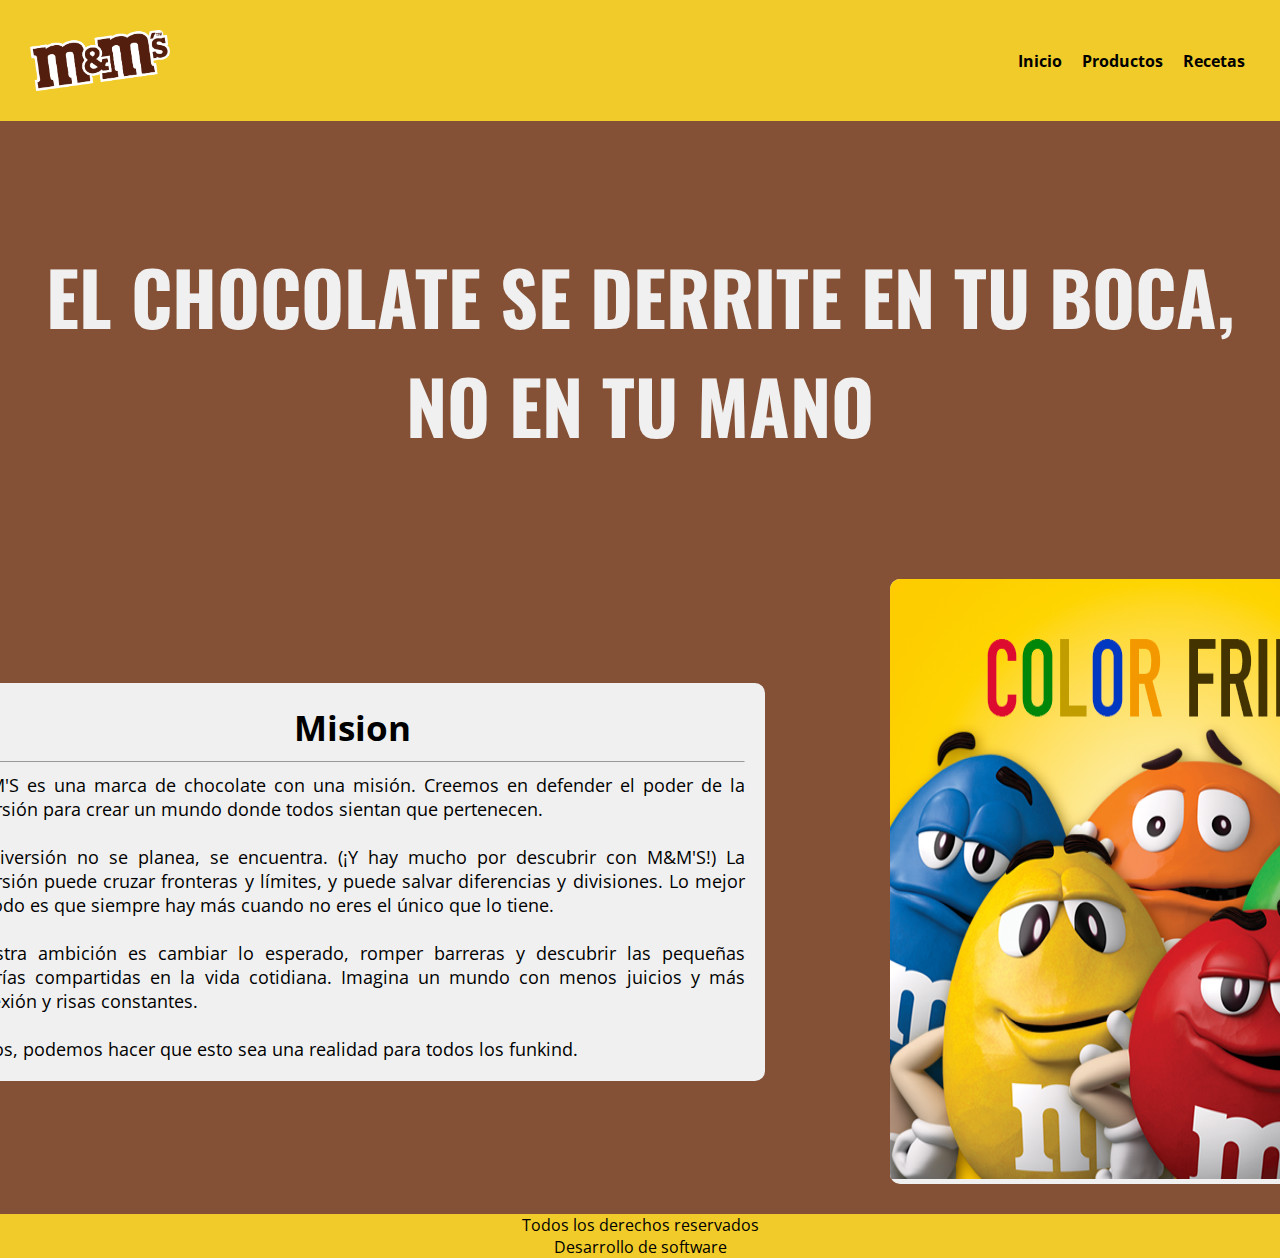
<file: Index.html>
<!DOCTYPE html>
<html lang="en">
<head>
	<meta charset="UTF-8">
	<title>M&M</title>
	<link rel="stylesheet" href="css/index.css">
	<meta name="viewport" content="width=device-width, initial-scale=1.0">
</head>
<body>
    <header>
        <nav class="nav">
            <div class="logomm"><img src="css/img/logo-MMs.png"></div>
            <ul class="menu">
                <li><a href="Index.html">Inicio</a></li>
                <li><a href="ProductoPrincipal.html">Productos</a></li>
                <li><a href="Recetas.html">Recetas</a></li>
            </ul>   
        </nav>
    </header>
    <div class="contenedor">
        <section class="slogan">
            <h1 class="tx1">El chocolate se derrite en tu boca, no en tu mano</h1>
        </section>
        <div class="sectionmis-contenedor">
        <section class="mis">
            <article>
                <h1>Mision</h1>
                <hr>
                <p>M&M'S es una marca de chocolate con una misión. Creemos en defender el poder de 
                    la diversión para crear un mundo donde todos sientan que pertenecen.</p><br>
                <p>La diversión no se planea, se encuentra. (¡Y hay mucho por descubrir con M&M'S!) 
                    La diversión puede cruzar fronteras y límites, y puede salvar diferencias y divisiones. 
                    Lo mejor de todo es que siempre hay más cuando no eres el único que lo tiene.</p><br>
                <p>Nuestra ambición es cambiar lo esperado, romper barreras y descubrir las pequeñas 
                    alegrías compartidas en la vida cotidiana. Imagina un mundo con menos juicios y 
                    más conexión y risas constantes.</p><br>
                <p>Juntos, podemos hacer que esto sea una realidad para todos los funkind.</p>       
            </article>
        </section>
        <div class="slider">
            <ul>
                <li><img src="css/img/im1.png" class="img"></li>
                <li><img src="css/img/img3.png" class=img2"></li>
                <li><img src="css/img/img5.png"class=img3"></li>
            </ul>    
        </div>
        </div>
    </div>
	
	<footer>
		<p>Todos los derechos reservados</p>
		<p>Desarrollo de software</p>
	</footer>
</body>
</html>
</file>
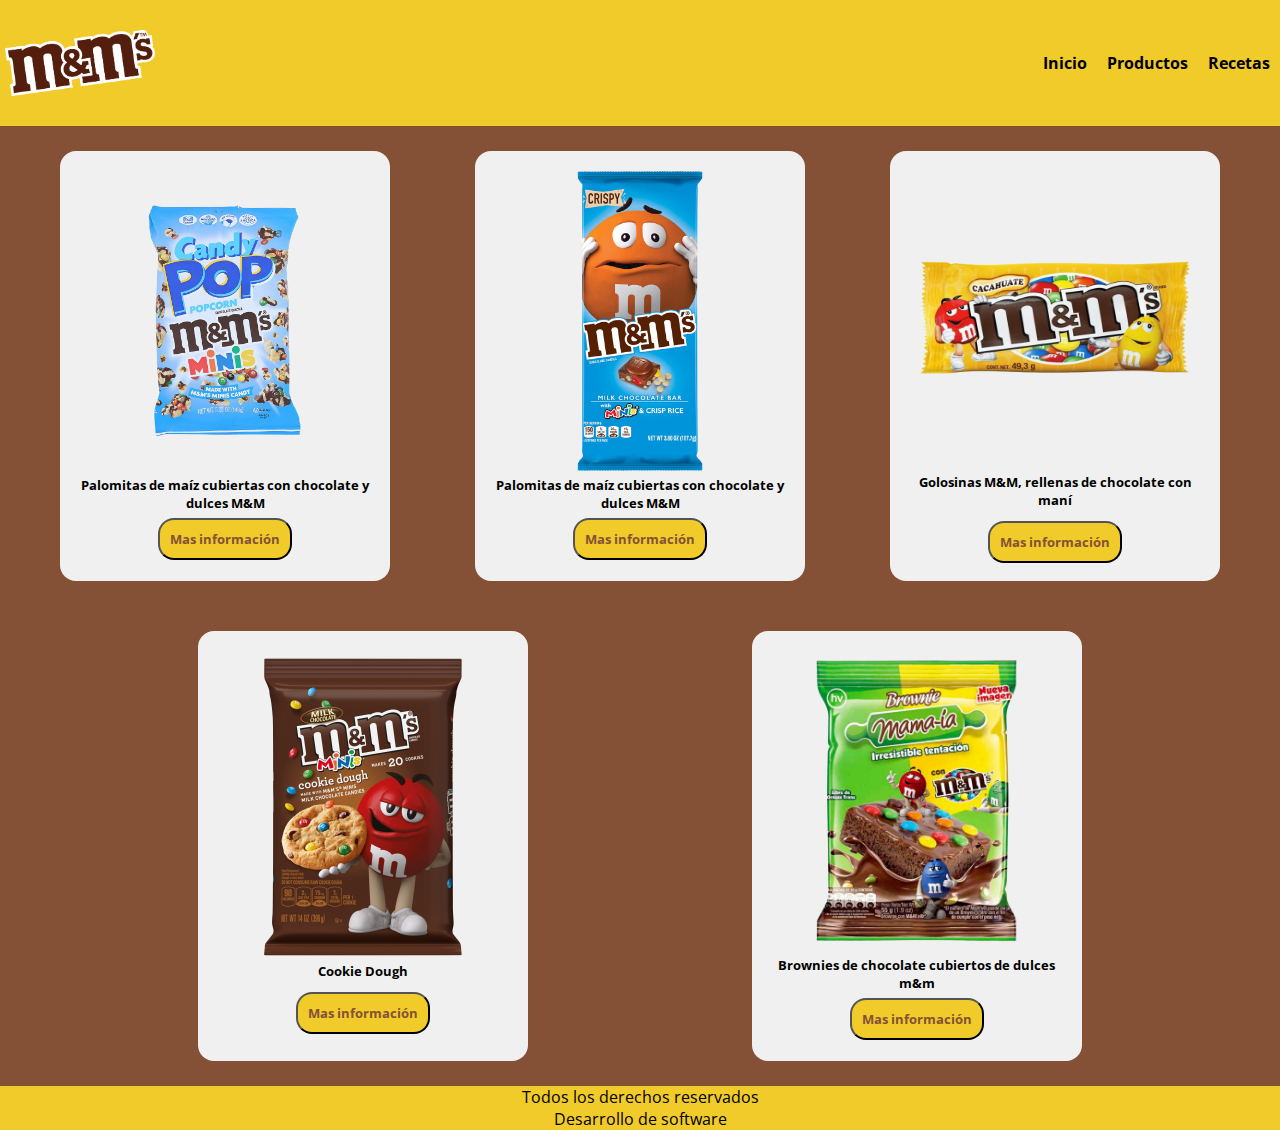
<file: ProductoPrincipal.html>
<!DOCTYPE html>
<html lang="en">
<head>
	<meta charset="UTF-8">
	<title>M&M</title>
	<link rel="stylesheet" href="css/productPrincipal.css">
	<meta name="viewport" content="width=device-width, initial-scale=1.0">
	<script src="JavaScript/recibo.js"></script>
</head>
<body>
	<main>
		<header>
			<nav class="nav">
				<div class="logomm"><img src="css/img/logo-MMs.png"></div>
				<ul class="menu">
					<li><a href="Index.html">Inicio</a></li>
					<li><a href="ProductoPrincipal.html">Productos</a></li>
					<li><a href="Recetas.html">Recetas</a></li>
				</ul>   
			</nav>
		</header>
		<section class="items">
			<div class="item">
				<div class="imagen">
					<img src="css/img/Imageen_candy_one.png" alt="Producto M&M">
					<h5>Palomitas de maíz cubiertas con chocolate y dulces M&M</h5>
				</div>
				<button type="button" id="pro" value="1" onclick="imagen('1');">Mas información</button>
			</div>		
			<div class="item">
				<div class="imagen">
					<img src="css/img/Candy_two_xdddd.png" alt="Producto M&M">
					<h5>Palomitas de maíz cubiertas con chocolate y dulces M&M</h5>
				</div>
				<button type="button" id="pro" value="2" onclick="imagen('2');">Mas información</button>
			</div>		
			<div class="item">
				<div class="imagen">
					<img src="css/img/arbol_mua.png" alt="Producto M&M" class="golosina">
					<h5 class="manisito">Golosinas M&M, rellenas de chocolate con maní</h5>
				</div>
				<button type="button" id="pro" value="3" onclick="imagen('3');">Mas información</button>
			</div>		
			<div class="item">
				<div class="imagen">
					<img src="css/img/four_como_el_carro_xd.png" alt="Producto M&M">
					<h5>Cookie Dough</h5>
				</div>
				<button type="button" id="pro" value="4" onclick="imagen('4');">Mas información</button>
			</div>		
			<div class="item">
				<div class="imagen">
					<img src="css/img/Que_te_quiten_el_inter_porfavor.png" alt="Producto M&M">
					<h5>Brownies de chocolate cubiertos de dulces m&m</h5>
				</div>
				 <button type="button" id="pro" value="5" onclick="imagen('5');">Mas información</button>
			</div>		
		</section>
	</main>
	<footer>
		<p>Todos los derechos reservados</p>
		<p>Desarrollo de software</p>
	</footer>
</body>
</html>
</file>
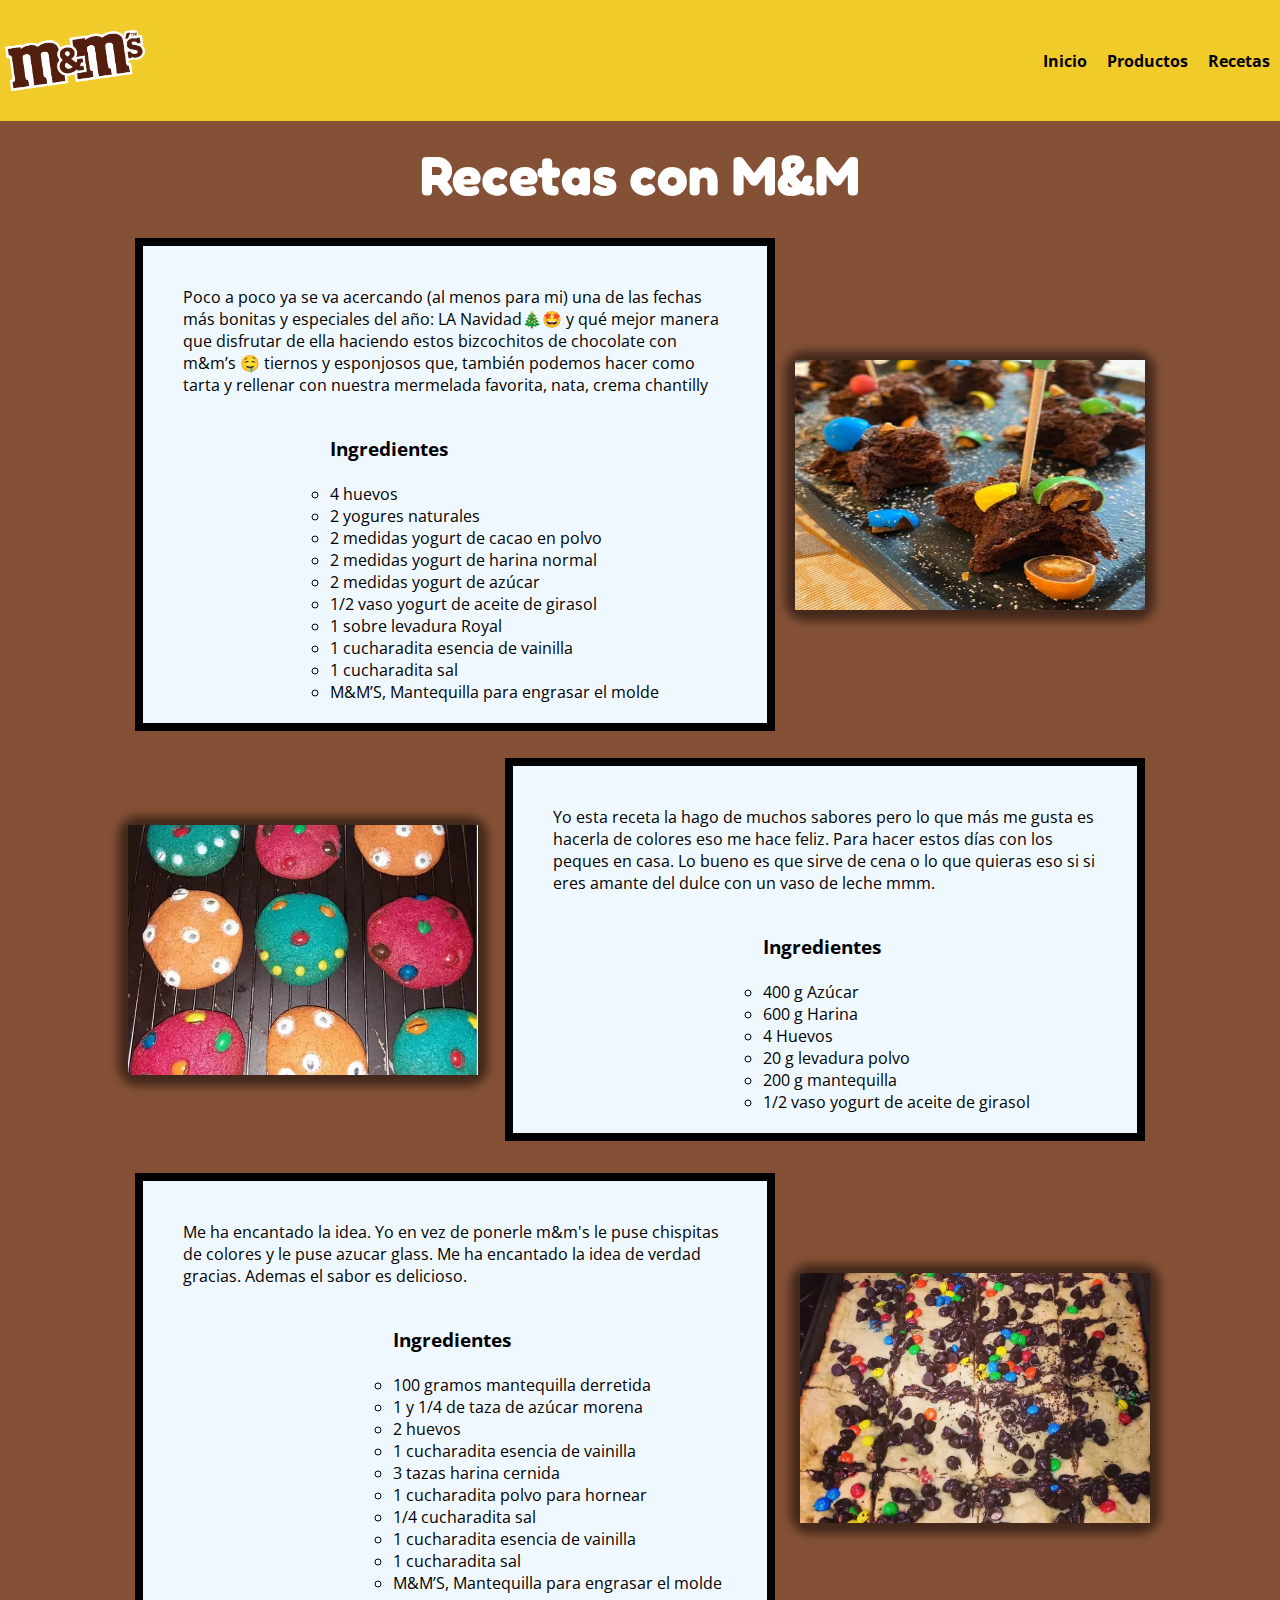
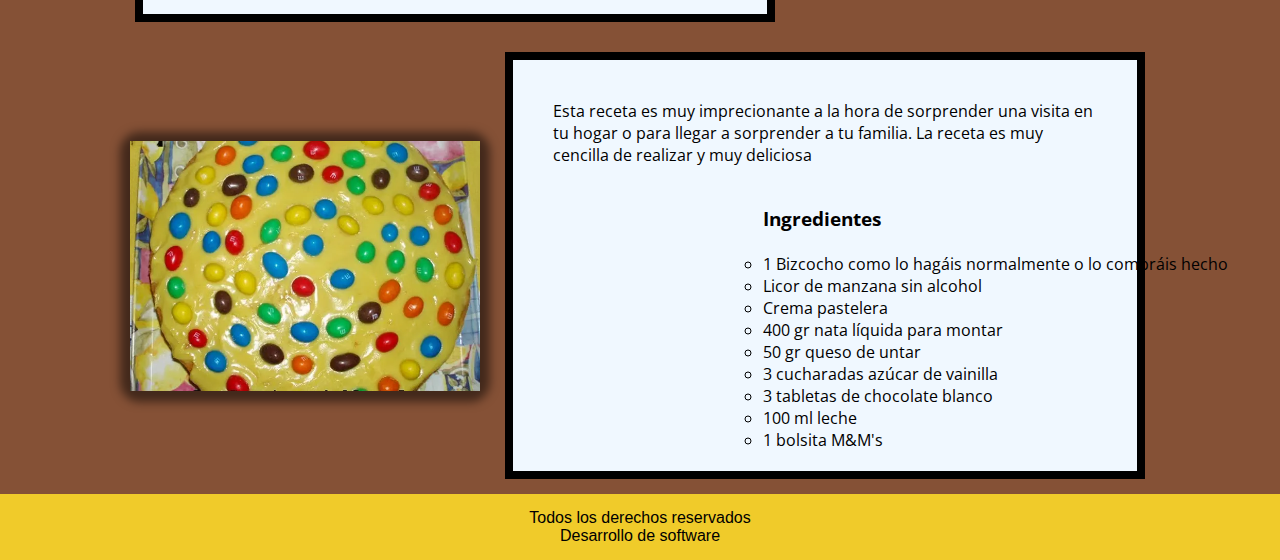
<file: Recetas.html>
<!DOCTYPE html>
<html lang="en">
<head>
    <meta charset="UTF-8">
    <meta http-equiv="X-UA-Compatible" content="IE=edge">
    <meta name="viewport" content="width=device-width, initial-scale=1.0">
    <link rel="stylesheet" href="css/style_recetas.css">
    
    <title>Recetas</title>
</head>
<body>
    <header>
        <nav class="nav">
            <div class="logomm"><img src="css/img/logo-MMs.png"></div>
            <ul class="menu">
                <ul class="menu">
                    <li><a href="Index.html">Inicio</a></li>
                    <li><a href="ProductoPrincipal.html">Productos</a></li>
                    <li><a href="Recetas.html">Recetas</a></li>
                </ul>   
            </ul>   
        </nav>
        <div class="encabe">
            <h1>Recetas con M&M</h1>
        </div>
    </header>
    <article>
        <div class="conteiner1">
            <div class="contendio2">
            <section>
                <div class="date">
                    <p>Poco a poco ya se va acercando (al menos para mi) una de las fechas más bonitas y especiales del año:
                         LA Navidad🎄🤩 y qué mejor manera que disfrutar de ella haciendo estos bizcochitos 
                         de chocolate con m&m’s 🤤 tiernos y esponjosos que, también podemos hacer como tarta y 
                         rellenar con nuestra mermelada favorita, nata, crema chantilly</p>
                </div>
                <div class="pasos">
                    <h3>Ingredientes</h3>
                    <br>
                  <ul>
                      <li>4 huevos ⁣</li>
                      <li>2 yogures naturales⁣</li>
                      <li>2 medidas yogurt de cacao en polvo ⁣</li>
                      <li>2 medidas yogurt de harina normal ⁣</li>
                      <li>2 medidas yogurt de azúcar ⁣</li>
                      <li>1/2 vaso yogurt de aceite de girasol ⁣</li>
                      <li>1 sobre levadura Royal ⁣</li>
                      <li>1 cucharadita esencia de vainilla ⁣</li>
                      <li>1 cucharadita sal ⁣</li>
                      <li>M&M’S, Mantequilla para engrasar el molde ⁣ ⁣⁣</li>
                  </ul>
                </div>
            </section>
            </div>
            <div class="contendio1">
                <figure>
                    <img src="css/img/photo.jpg">
                    <div class="titulo">
                        <h3>Bizcochos navideños de chocolate con M&M’s</h3>
                    </div>
                </figure>
            </div>
        </div>
        <div class="conteiner2">
            <div class="contendio1">
                <figure>
                    <img src="css/img/cookies.webp">
                    <div class="titulo">
                        <h3>Cookies de colores con lacasitos y M&M'S</h3>
                    </div>
                </figure>
                </div>
                        <div class="contendio2">
            <section>
                <div class="date">
                    <p>Yo esta receta la hago de muchos sabores pero lo que más me gusta es hacerla de colores eso me hace feliz.
                        Para hacer estos días con los peques en casa. 
                        Lo bueno es que sirve de cena o lo que quieras eso si si eres amante del dulce con un vaso de leche mmm.</p>
                </div>

                <div class="pasos">
                    <h3>Ingredientes</h3>
                    <br>
                  <ul>
                      <li>400 g Azúcar⁣</li>
                      <li>600 g Harina⁣</li>
                      <li>4 Huevos</li>
                      <li>20 g levadura polvo ⁣</li>
                      <li>200 g mantequilla⁣</li>
                      <li>1/2 vaso yogurt de aceite de girasol ⁣</li>
                  </ul>
                </div>
            </section>
            </div>
        </div>
        <div class="conteiner3">

            <div class="contendio2">
                <section>
                    <div class="date">
                        <p>Me ha encantado la idea. Yo en vez de ponerle m&m's le puse chispitas de colores y le puse azucar glass.
                             Me ha encantado la idea de verdad gracias. Ademas el sabor es delicioso.</p>
                    </div>
                    <div class="pasos">
                        <h3>Ingredientes</h3>
                        <br>
                      <ul>
                          <li>100 gramos mantequilla derretida ⁣</li>
                          <li>1 y 1/4 de taza de azúcar morena⁣</li>
                          <li>2 huevos ⁣</li>
                          <li>1 cucharadita esencia de vainilla ⁣</li>
                          <li>3 tazas harina cernida⁣</li>
                          <li>1 cucharadita polvo para hornear ⁣</li>
                          <li>1/4 cucharadita sal ⁣</li>
                          <li>1 cucharadita esencia de vainilla ⁣</li>
                          <li>1 cucharadita sal ⁣</li>
                          <li>M&M’S, Mantequilla para engrasar el molde ⁣ ⁣⁣</li>
                      </ul>
                    </div>
                </section>
                </div>
                <div class="contendio1">
                <figure>
                    <img src="css/img/brou.webp">
                    <div class="titulo">
                        <h3>Brownies rubios con chispas y m&m's</h3>
                    </div>
                </figure>
                </div>
        </div>
        <div class="conteiner4">
            <div class="contendio1">
                <figure>
                    <img src="css/img/tarta.webp">
                    <div class="titulo">
                        <h3>Tarta M&M's</h3>
    
                    </div>
                </figure>
                </div>
                        <div class="contendio2">
            <section>
                <div class="date">
                    <p>Esta receta es muy imprecionante a la hora de sorprender una visita en tu hogar o para llegar a sorprender a tu familia.
                        La receta es muy cencilla de realizar y muy deliciosa </p>
                </div>

                <div class="pasos">
                    <h3>Ingredientes</h3>
                    <br>
                  <ul>
                      <li>1 Bizcocho como lo hagáis normalmente o lo compráis hecho</li>
                      <li>Licor de manzana sin alcohol</li>
                      <li>Crema pastelera</li>
                      <li>400 gr nata líquida para montar ⁣</li>
                      <li>50 gr queso de untar⁣</li>
                      <li>3 cucharadas azúcar de vainilla ⁣</li>
                      <li>3 tabletas de chocolate blanco</li>
                      <li>100 ml leche</li>
                      <li>1 bolsita M&M's</li>
                  </ul>
                </div>
            </section>
            </div>
        </div>
    </article>
	<footer>
		<p>Todos los derechos reservados</p>
		<p>Desarrollo de software</p>
	</footer>
</body>
</html>
</file>
<file: css/index.css>
@import url('https://fonts.googleapis.com/css2?family=Open+Sans&display=swap');
@import url('https://fonts.googleapis.com/css2?family=Oswald:wght@200&display=swap');
:root{
	--principal-color: #F0CB2A;
	--secondary-color: #855136;
	--box-color: #F0F0F0;
}

*{
	margin: 0;
	padding: 0;
    box-sizing: border-box;
}

body{
    background-color: var(--secondary-color);
}

/*inicio del menu*/
header{
    width: 100%;
    max-width: 100% ;

}


/*inicio del menu*/
header{
    width: 100%;
    max-width: 100% ;
	background-color: var(--principal-color);
    font-family: 'Open Sans', sans-serif;
}

.nav{
    width: 100%;
    display: flex;
    align-items: center;
    justify-content: space-between;
    padding: 25px;
    transition: all 0.5 ease;
}

.nav.active{
	background-color: var(--secondary-color);
    padding: 15px;
}

.nav.active .logomm,
.nav.active a{
    color: #fff;
}

.nav.active a:hover{
    background: #fff;
    color: #000;
}

.logomm{
	width: 100%;
	display: flex;
	flex-wrap: wrap;
}

.logomm img{
	width: 110px;
	min-width: 150px;
	padding: 5px;
}

.menu{
    display: flex;
}

.menu li{
    list-style: none;
    margin: 10px;
}


.menu li a{
    color : #000;
    text-decoration: none;
    font-weight: bold;
    transition: all 0.5s ease;
}

.menu li a:hover{
    padding: 5px 10px;
    background: #fff;
    color: #000;
    border-radius: 15px;
}

/*fin del menu */

.slogan{
    margin: 120px auto;
    font-family: 'Oswald', sans-serif;
    text-transform: uppercase;
    font-size: 2.3em;
}

.tx1{
    font-weight: bold;
    color: #F0F0F0;
    z-index: -1;
}

.tx2{
    font-weight: lighter;
    color: #F0CB2A;
    
    position: absolute;
    left: 225px;
    top: 155px;
}

.contenedor{
    display: flex;
	width: 100%;
	min-height: 100vh;
    flex-direction: column;
	align-items: center;
	justify-content: space-evenly;
    font-family: 'Open Sans', sans-serif;
	margin-bottom: 30px;
}

.mis{
    padding: 20px;
    width: 50%;
    background-color: var(--box-color);
    border-radius: 10px;
    margin: 20px  20px;
    font-size: 1.1em;
	min-width: 250px;
}

.mis h1{
    margin-bottom: 10px;
}

.mis hr{
    margin-bottom: 10px;
}

.sectionmis-contenedor{
    display: flex;
    flex-direction: row;
    justify-content: space-evenly;
	align-items: center;
	flex-wrap: wrap;
}


.slider{
    width: 28.5%;
    background-color: var(--box-color);
    border-radius: 10px;
    overflow: hidden;
}

li img{
    width: 550px;
    height: 600px;
}

.slider ul{
    list-style: none;
    width: 600px;
    display: flex;
    animation: cambio 20s infinite alternate linear;
    width: 100%;
}

.slider li{
    width: 100%;
    list-style: none;
}

.his img{
    width: 100%;
    height: 100%;
}


@keyframes cambio {
    0%{margin-left: 0;}
    20%{margin-left: 0;}

    25%{margin-left: -100%;}
    70%{margin-left: -100%;}

    75%{margin-left: -200%;}
    100%{margin-left: -200%;}    
}

.his img{
    width: 100%;
}



.his hr{
    color: #F0CB2A;
}

h1{
    text-align: center;
}

p{
    text-align: justify;
}

hr{
    background-color: var(--principal-color);
}

footer{
	background-color: var(--principal-color);
	display: flex;
	flex-wrap: wrap;
	flex-direction: column;
	justify-content: center;
	align-items: center;
    font-family: 'Open Sans', sans-serif;
}
</file>
<file: css/productPrincipal.css>
@import url('https://fonts.googleapis.com/css2?family=Open+Sans&display=swap');
:root{
	--principal-color: #F0CB2A;
	--secondary-color: #855136;
	--box-color: #F0F0F0;
}

*{
	margin: 0;
	padding: 0;
	font-family: 'Open Sans', sans-serif;
}

/*inicio del menu*/
header{
    width: 100%;
    max-width: 100% ;
	background-color: var(--principal-color);
    font-family: 'Open Sans', sans-serif;
}

.nav{
    width: 100%;
    display: flex;
    align-items: center;
    justify-content: space-between;
    transition: all 0.5 ease;
    padding-top: 25px;
    padding-bottom: 25px;
}

.nav.active{
	background-color: var(--secondary-color);
    padding: 15px;
}

.nav.active .logomm,
.nav.active a{
    color: #fff;
}

.nav.active a:hover{
    background: #fff;
    color: #000;
}

.logomm{
	width: 100%;
	display: flex;
	flex-wrap: wrap;
}

.logomm img{
	width: 110px;
	min-width: 150px;
	padding: 5px;
}

.menu{
    display: flex;
}

.menu li{
    list-style: none;
    margin: 10px;
}


.menu li a{
    color : #000;
    text-decoration: none;
    font-weight: bold;
    transition: all 0.5s ease;
}

.menu li a:hover{
    padding: 5px 10px;
    background: #fff;
    color: #000;
    border-radius: 15px;
}

/*fin del menu */

main{
	background-color: var(--secondary-color);
	width: 100%;
	min-width: 250px;
	min-height: 100vh;
}

.items{
	display: flex;
	flex-direction: row;
	flex-wrap: wrap;
	justify-content: space-evenly;
	align-items: center;
	width: 100%;
	min-width: 250px;
}

.item{
	display: flex;
	flex-direction: column;
	justify-content: space-evenly;
	align-items: center;
	flex-wrap: wrap;
	margin: 25px;
	background-color: var(--box-color);
	border-radius: 16px;
	padding: 15px;
	text-align: center;
	min-height: 400px;
	min-width: 280px;
}

.item>a{
	text-decoration: none;
	font-weight: bold;
	color: var(--principal-color);
	background-color: var(--secondary-color);
	padding: 5px;
	width: 50%;
	border-radius: 16px;
	transition: 0.5s;
}

.item>a:hover{
	background-color: var(--principal-color);
	color: var(--secondary-color);
}

.imagen{
	width: 300px;
	min-width: 240px;
}

.imagen>img{
	width: 100%;
	min-width: 250px;
}

#pro{
	border-radius: 16px;
	background-color: #F0CB2A;
	color: #855136;
	font-weight: bold;
	text-align: center;
	padding: 10px;
}

.manisito{
	margin-bottom: 10px;
}

.golosina{
	width: 300px;
	height: 300px;
}

footer{
	background-color: var(--principal-color);
	display: flex;
	flex-wrap: wrap;
	flex-direction: column;
	justify-content: center;
	align-items: center;
}
</file>
<file: css/style_recetas.css>
@import url('https://fonts.googleapis.com/css2?family=Fredoka:wght@700&display=swap');
@import url('https://fonts.googleapis.com/css2?family=Open+Sans&display=swap'); 
:root{
	--principal-color: #F0CB2A;
	--secondary-color: #855136;
	--box-color: #F0F0F0;
}

*{
    padding: 0;
    margin: 0;
    box-sizing: border-box;
}



body{
    height: auto;
    width: auto;
	background-color: var(--secondary-color);
}
article{
    flex-direction: column;
}
/*contenedor de recetas*/

/*inicio del menu*/
header{
    width: 100%;
    max-width: 100% ;
	background-color: var(--secondary-color);
    font-family: 'Open Sans', sans-serif;
}

.nav{
    width: 100%;
    display: flex;
    align-items: center;
    justify-content: space-between;
    transition: all 0.5 ease;
    padding-top: 25px;
    padding-bottom: 25px;
	background-color: var(--principal-color);
}

.nav.active{
	background-color: var(--secondary-color);
    padding: 15px;
}

.nav.active .logomm,
.nav.active a{
    color: #fff;
}

.nav.active a:hover{
    background: #fff;
    color: #000;
}

.logomm{
	width: 100%;
	display: flex;
	flex-wrap: wrap;
}

.logomm img{
	width: 110px;
	min-width: 150px;
	padding: 5px;
}

.menu{
    display: flex;
}

.menu li{
    list-style: none;
    margin: 10px;
}


.menu li a{
    color : #000;
    text-decoration: none;
    font-weight: bold;
    transition: all 0.5s ease;
}

.menu li a:hover{
    padding: 5px 10px;
    background: #fff;
    color: #000;
    border-radius: 15px;
}

/*fin del menu */

/*encabezado de "Recetas"*/
.encabe{
    text-align: center;
    width: 100% 10 ;
    padding: 20px;
    font-family: 'Fredoka', sans-serif;
    display: block;
}

.encabe h1{
    font-size: 55px;
	color: #ffffff;
}/*fin del encabezado*/

/*Primer div=amarillo*/
.conteiner1{

    height: auto;
    width: 100%;
    display: flex;
    justify-content: center;
    align-items: center;
    flex-direction: wrap;
    flex-wrap: wrap;
}

.contendio1 figure{
    display: flex;
    height: 250px;
    width: 350px;
    border-radius: 10px;
    box-shadow: 0px 1px 10px 10px rgba(0,0,0,0.50);
    cursor: pointer;
    margin: 10px 10px;
}


.contendio1 figure img{
    display: flex;
    justify-content: center;
    width: 100%;
    margin: auto;
    height: 100%;
    transition: all 500ms ease-out;
}

.contendio1 figure .titulo{
    position: absolute;
    width: 26%;
    height:38%;
    margin: auto;
	color: #ffffff;
    display: flex;
    justify-content: center;
	background: var(--principal-color);
    transition: all 500ms ease-out;
    opacity: 0;
    visibility: hidden;
    text-align: center;
}

.contendio1 figure:hover > .titulo{
    opacity: 3;
    visibility: visible;
}

.contendio1 figure:hover > .titulo{
    opacity: 1;
    visibility: visible;
}

.contendio1 figure .titulo h3{
    margin-top: 30%;
}

.conteiner1 .contendio2{
    width: 50%;
    background-color: aliceblue;
    border-style: solid;
    height: auto;
    border-width: 0.5em;
    border-color: black;
    margin: 10px 10px;

}

.conteiner1 section .inngredientes{
    width: 20%;
    height: auto;

}


.conteiner1 .pasos{
    width: 40%;
    height: auto;
}


.date{
    margin: 40px;
    font-family: 'Open Sans', sans-serif;
}

.pasos ul{
    list-style:circle;
}

.pasos li{
    width: 60vh;
}

.pasos{
    margin: auto;
    font-family: 'Open Sans', sans-serif;
    margin-bottom: 20px;
}




/*segundo div=verde*/
.conteiner2{
    height: auto;
    display: flex;
    justify-content: center;
    align-items: center;
    flex-direction: wrap;
    flex-wrap: wrap;
    
}


.conteiner2 .contendio2{
    width: 50%;
    background-color: aliceblue;
    border-style: solid;
    height: auto;
    border-width: 0.5em;
    border-color: black;
    margin: 17px 17px;

}

.conteiner2 section .inngredientes{
    width: 20%;
    height: auto;

}

.conteiner2 .pasos{
    width: 20%;
    height: auto;

}

.date{
    margin: 40px;
    font-family: 'Open Sans', sans-serif;
}

.pasos ul{
    list-style:circle;
}

.pasos li{
    width: 60vh;
}

.pasos{
    margin: auto;
    margin-bottom: 20px;
    font-family: 'Open Sans', sans-serif;
}




/*Tercer div=Cafè*/
.conteiner3{
    background-color: #855136;
    height: auto;
    display: flex;
    justify-content: center;
    align-items: center;
    flex-direction: wrap;
    flex-wrap: wrap;

}


.conteiner3 .contendio2{
    width: 50%;
    margin: 15px 15px;
    background-color: aliceblue;
    border-style: solid;
    height: auto;
    border-width: 0.5em;
    border-color: black;
}

.conteiner3 section .inngredientes{
    width: 20%;
    height: auto;
}

.conteiner3 .pasos{
    width: 20%;
    height: auto;

}

.date{
    margin: 40px;
    font-family: 'Open Sans', sans-serif;
}

.pasos ul{
    list-style:circle;
}

.pasos li{
    width: 60vh;
}

.pasos{
    margin: auto;
    margin-bottom: 20px;
    font-family: 'Open Sans', sans-serif;
}


/*Cuarto div=Naranga*/
.conteiner4{
    height: auto;
    display: flex;
    justify-content: center;
    align-items: center;
    flex-direction: wrap;
    flex-wrap: wrap;

}




.conteiner4 .contendio2{
    width: 50%;
    margin: 15px 15px;
    background-color: aliceblue;
    border-style: solid;
    height: auto;
    border-width: 0.5em;
    border-color: black;



}

.conteiner4 section .inngredientes{
    width: 20%;
    height: auto;
 

}

.conteiner4 .pasos{
    width: 20%;
    height: auto;

}

.date{
    margin: 40px;
    font-family: 'Open Sans', sans-serif;
}

.pasos ul{
    list-style:circle;
}

.pasos li{
    width: 60vh;
}

.pasos{
    margin: auto;
    margin-bottom: 20px;
    font-family: 'Open Sans', sans-serif;
}

footer{
	background-color: var(--principal-color);
	display: flex;
	flex-direction: column;
	flex-wrap: wrap;
	justify-content: space-evenly;
	align-items: center;
	text-align: center;
	font-family: 'Open',sans-serif;
	padding: 15px;
}
</file>
